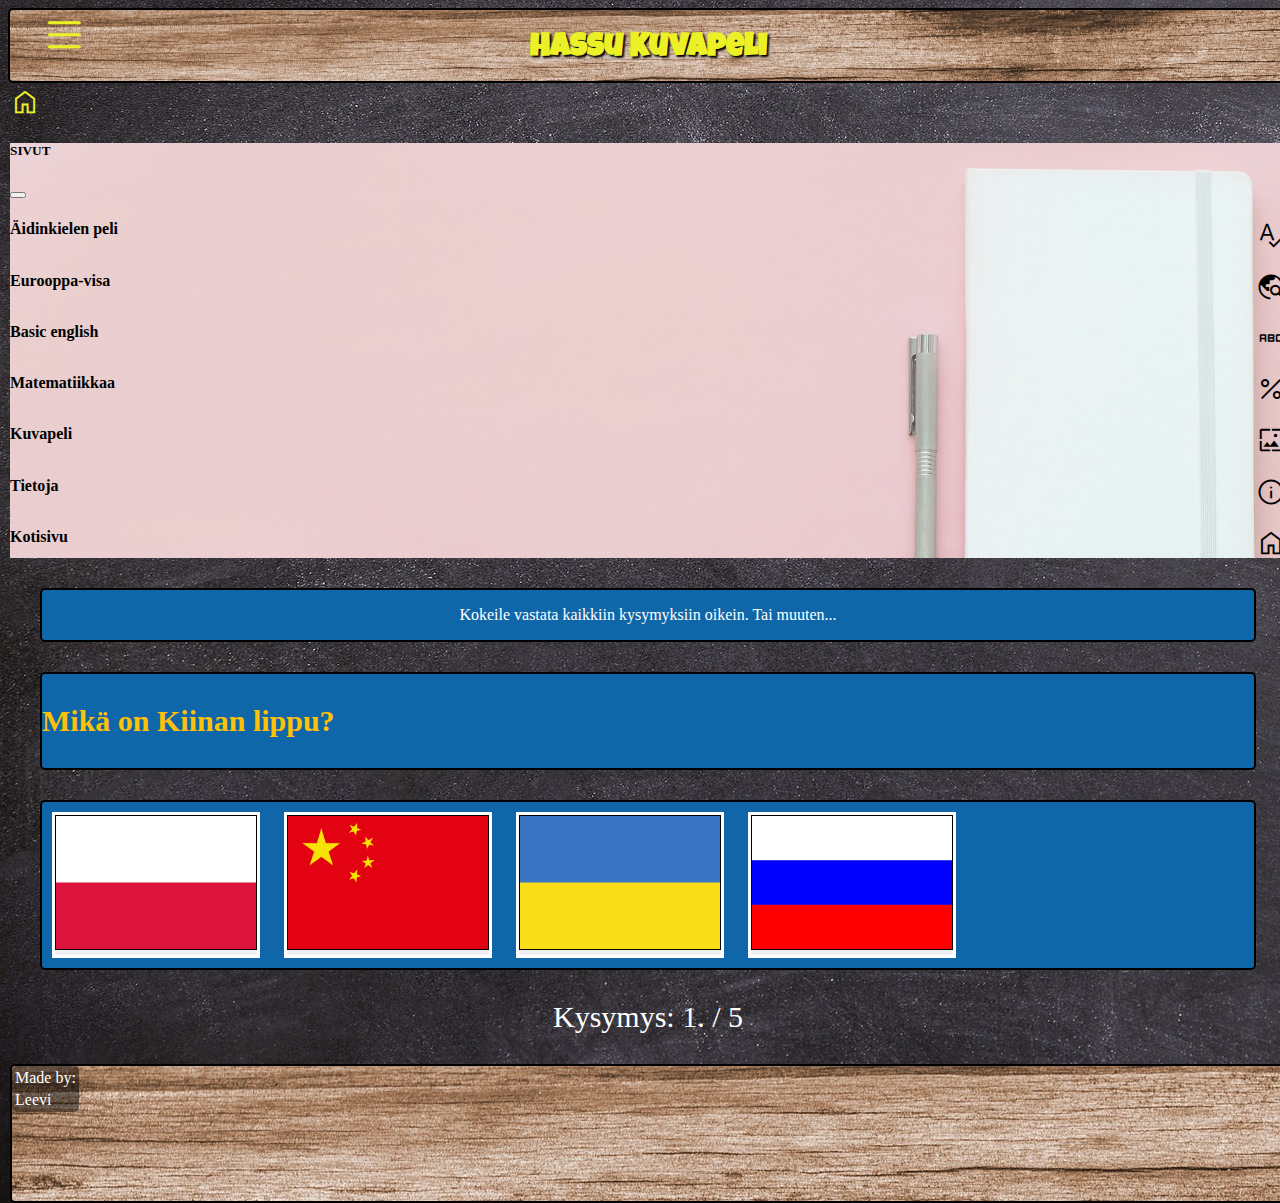
<file: Pages/Leevin branch/index_leevi.html>
<!DOCTYPE html>
<html lang="en">
<head>
    <meta charset="UTF-8">
    <meta http-equiv="X-UA-Compatible" content="IE=edge">
    <meta name="viewport" content="width=device-width, initial-scale=1.0">
    <title>SG-1B Projektityö</title> 

    <link href="https://cdn.jsdelivr.net/npm/bootstrap@5.2.2/dist/css/bootstrap.min.css" rel="stylesheet" integrity="sha384-Zenh87qX5JnK2Jl0vWa8Ck2rdkQ2Bzep5IDxbcnCeuOxjzrPF/et3URy9Bv1WTRi" crossorigin="anonymous">
    <script src="https://cdn.jsdelivr.net/npm/bootstrap@5.2.2/dist/js/bootstrap.bundle.min.js" integrity="sha384-OERcA2EqjJCMA+/3y+gxIOqMEjwtxJY7qPCqsdltbNJuaOe923+mo//f6V8Qbsw3" crossorigin="anonymous" defer></script>
    <link rel="stylesheet" href="https://cdn.jsdelivr.net/npm/bootstrap-icons@1.8.1/font/bootstrap-icons.css">
    <link rel="stylesheet" href="https://fonts.googleapis.com/css2?family=Material+Symbols+Outlined:opsz,wght,FILL,GRAD@20..48,100..700,0..1,-50..200" />
    <link rel="preconnect" href="https://fonts.googleapis.com">
    <link rel="preconnect" href="https://fonts.gstatic.com" crossorigin>
    <link href="https://fonts.googleapis.com/css2?family=Luckiest+Guy&display=swap" rel="stylesheet">
    <link rel="stylesheet" href="../Leevin branch/style.css">
    <script src="../Leevin branch/js_leevi.js" defer> </script>
    
</head>
    <!-- GRID STARTS HERE COPYPASTE RAKENNE-->
    <div class="grid text-center">
        <div class="container text-center">
            <div class="row row1 navbar fixed-top text-start" id="navigaatio">
                <div class="col" id="nomargin">
                    <h1>Hassu Kuvapeli</h1>
                    <a href="../../Index/index.html"><span id="koti-icon" class="material-symbols-outlined homebutton">home</span></a>

            <!-- Off canvas menu button -->
    <i id="menubutton" class="bi-list"  type="button" data-bs-toggle="offcanvas" data-bs-target="#offcanvasTop" aria-controls="offcanvasTop"></i>
    <div class="offcanvas offcanvas-start" tabindex="-1" id="offcanvasTop" aria-labelledby="offcanvasTopLabel">
        <div class="offcanvas-header">
            <h5 class="offcanvas-title" id="offcanvasTopLabel">SIVUT</h5>
            <button type="button" class="btn-close" data-bs-dismiss="offcanvas" aria-label="Close"></button>
        </div>
        <div class="offcanvas-body">
            <div class="NaviLinks">
                <a href="../Matti Pitkänen/matti.html"><h4>Äidinkielen peli<span class="material-symbols-outlined">spellcheck</span></h4></a>
                <a href="../Samuli Ruotsalainen/index1.html"><h4>Eurooppa-visa<span class="material-symbols-outlined">travel_explore</span></h4></a>
                <a href="../sami/sami.html"><h4>Basic english<span class="material-symbols-outlined">abc</span></h4></a>
                <a href="../Severi_Jokelainen/sivu.html"><h4>Matematiikkaa<span class="material-symbols-outlined">percent</span></h4></a>
                <a href="../Leevin branch/index_leevi.html"><h4>Kuvapeli<span class="material-symbols-outlined">wallpaper</span></h4></a>
                <a href="../../Index/tietoja.html"><h4>Tietoja<span class="material-symbols-outlined">info</span></h4></a>
                <a href="../../Index/index.html"><h4>Kotisivu<span class="material-symbols-outlined">home</span></h4></a>
            </div>
        </div>
    </div>

<!-- KUVAPELIRAKENNE-->
<!-- KUVAPELIRAKENNE-->
<!-- KUVAPELIRAKENNE-->
<!-- KUVAPELIRAKENNE-->
<!-- KUVAPELIRAKENNE-->



<div class="row row2">
    <div class="col infotext">
        <p id="outputviesti">Kokeile vastata kaikkiin kysymyksiin oikein. Tai muuten...</p>
        <!--<p id="lopetusviesti">Hienoa Elmeri, vastasit kaikkiin oikein!</p>-->
        </div>
</div>
<div class = "row row4">
    <div class="row row3" div id="quiz"></div>       
<div class = "col">
<h3 id="kysymykset"></h3></div>
<div class="col buttons">
    <button id="btn0"><span id="choice0"></span></button>
    <button id="btn1"><span id="choice1"></span></button>
    <button id="btn2"><span id="choice2"></span></button>
    <button id="btn3"><span id="choice3"></span></button>
</div>
</div>
<div class="row row5">
<p id="kysymyslaskuri"></p>
</div>


<!--<div class="row row1">
    <div class="col infotext">
        <p>Kokeile vastata kaikkiin kysymyksiin oikein. Tai muuten....</p> 
        </div>
    </div>

<div class="row row2"></div>
<div class="col infotext">
    <p>Mikä on Ukrainan lippu?</p> 
    </div>
</div>
</div>-->

    <div class="navbar fixed-bottom" id="footer">
      <table>
          <tr>
              <td>Made by:</td>
       </tr>
          <tr>
              <td>Leevi</td>
          </tr>
        </table>
    </div>
</div>
</div>
<!-- GRID ENDS HERE -->

</body> 
</html>
</file>
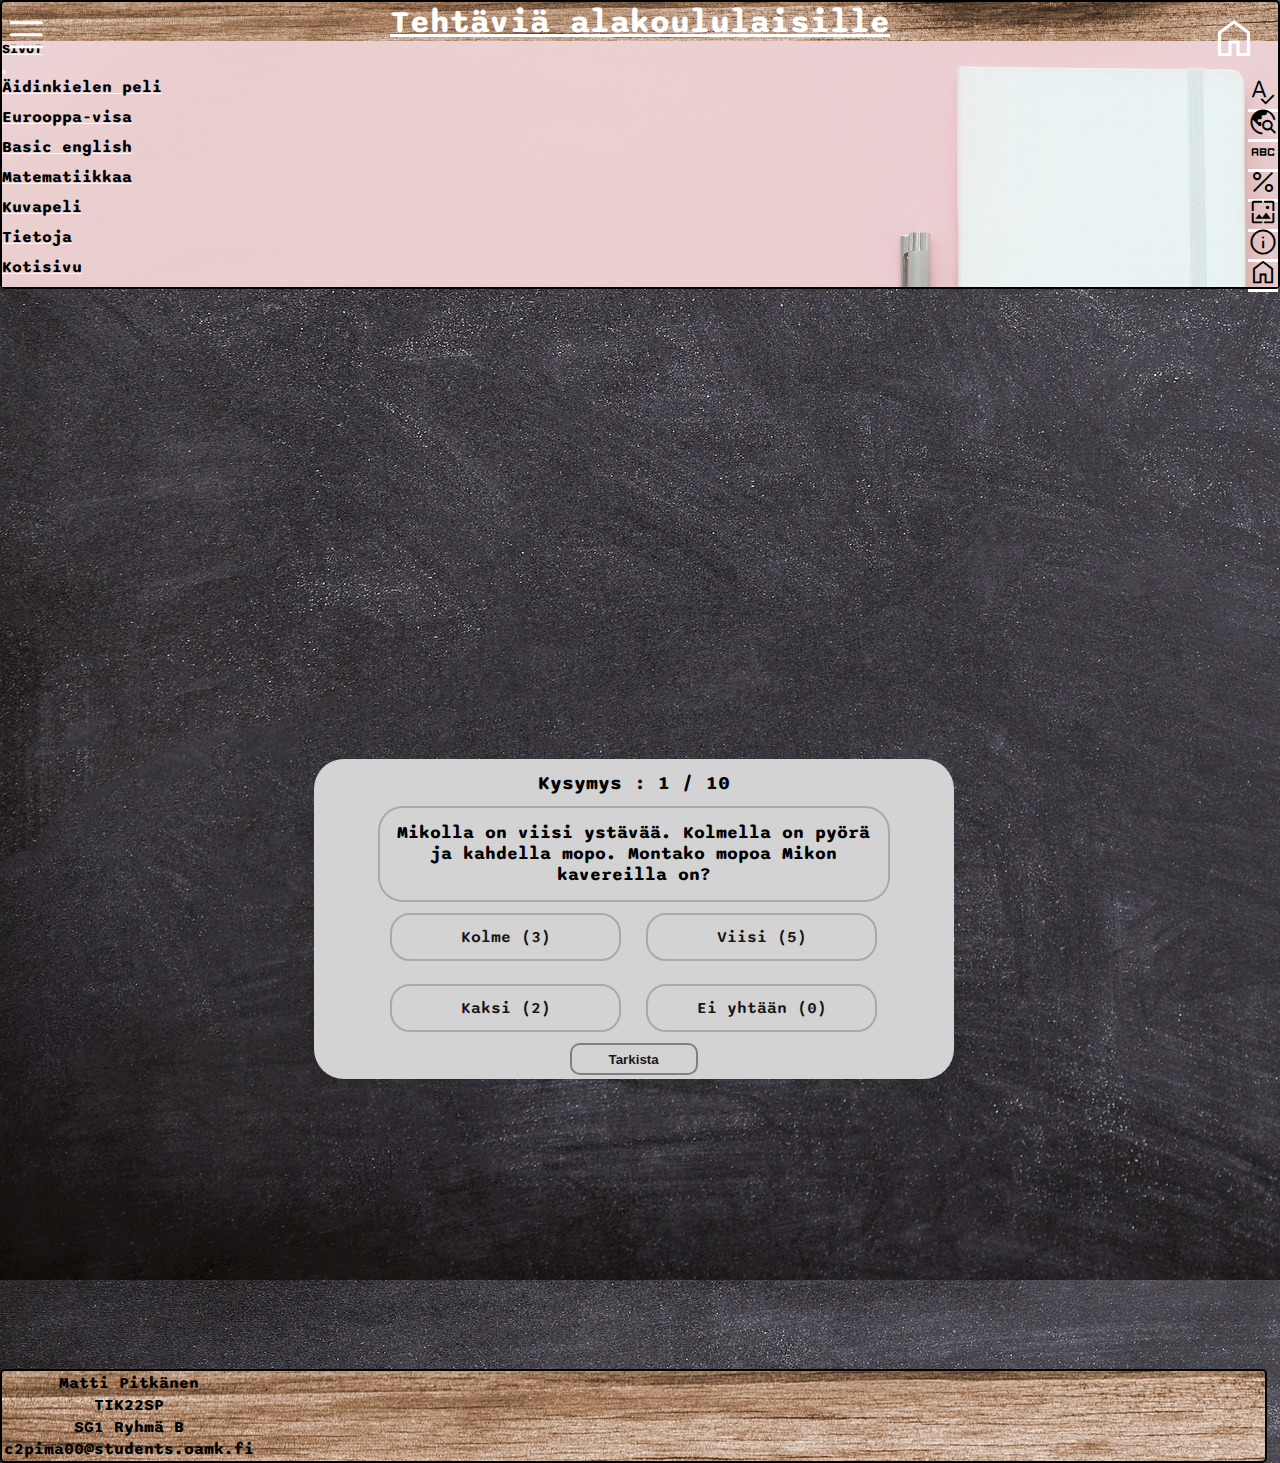
<file: Pages/Matti Pitkänen/matti.html>
<!DOCTYPE html>
<html lang="en">
<head>
    <meta charset="UTF-8">
    <meta http-equiv="X-UA-Compatible" content="IE=edge">
    <meta name="viewport" content="width=device-width, initial-scale=1.0">
    <title>SG-1B Projektityö</title> 

    <link href="https://cdn.jsdelivr.net/npm/bootstrap@5.2.2/dist/css/bootstrap.min.css" rel="stylesheet" integrity="sha384-Zenh87qX5JnK2Jl0vWa8Ck2rdkQ2Bzep5IDxbcnCeuOxjzrPF/et3URy9Bv1WTRi" crossorigin="anonymous">
    <script src="https://cdn.jsdelivr.net/npm/bootstrap@5.2.2/dist/js/bootstrap.bundle.min.js" integrity="sha384-OERcA2EqjJCMA+/3y+gxIOqMEjwtxJY7qPCqsdltbNJuaOe923+mo//f6V8Qbsw3" crossorigin="anonymous" defer></script>
    <link rel="stylesheet" href="https://cdn.jsdelivr.net/npm/bootstrap-icons@1.8.1/font/bootstrap-icons.css">
    <link rel="stylesheet" href="https://fonts.googleapis.com/css2?family=Material+Symbols+Outlined:opsz,wght,FILL,GRAD@20..48,100..700,0..1,-50..200" />
    <link rel="stylesheet" href="../Matti Pitkänen/style.css">
    <script src="../Matti Pitkänen/script.js" defer> </script>
    
</head>
<body onload="NextQuestion(0)">
    <!-- GRID STARTS HERE -->
    <div class="grid text-center">
        <div class="container text-center">
            <div class=" row1 navbar fixed-top text-start" id="navigaatio">
                <div class="col" id="nomargin">
                    <h1>Tehtäviä alakoululaisille</h1>
                    <a href="../../Index/index.html"><span id="koti-icon" class="material-symbols-outlined homebutton">home</span></a>

            <!-- Off canvas menu button -->
    <i id="menubutton" class="bi-list"  type="button" data-bs-toggle="offcanvas" data-bs-target="#offcanvasTop" aria-controls="offcanvasTop"></i>
    <div class="offcanvas offcanvas-start" tabindex="-1" id="offcanvasTop" aria-labelledby="offcanvasTopLabel">
        <div class="offcanvas-header">
            <h5 class="offcanvas-title" id="offcanvasTopLabel">SIVUT</h5>
            <button type="button" class="btn-close" data-bs-dismiss="offcanvas" aria-label="Close"></button>
        </div>
        <div class="offcanvas-body">
            <div class="NaviLinks">
                <a href="../Matti Pitkänen/matti.html"><h4>Äidinkielen peli<span class="material-symbols-outlined">spellcheck</span></h4></a>
                <a href="../Samuli Ruotsalainen/index1.html"><h4>Eurooppa-visa<span class="material-symbols-outlined">travel_explore</span></h4></a>
                <a href="../sami/sami.html"><h4>Basic english<span class="material-symbols-outlined">abc</span></h4></a>
                <a href="../Severi_Jokelainen/sivu.html"><h4>Matematiikkaa<span class="material-symbols-outlined">percent</span></h4></a>
                <a href="../Leevin branch/index_leevi.html"><h4>Kuvapeli<span class="material-symbols-outlined">wallpaper</span></h4></a>
                <a href="../../Index/tietoja.html"><h4>Tietoja<span class="material-symbols-outlined">info</span></h4></a>
                <a href="../../Index/index.html"><h4>Kotisivu<span class="material-symbols-outlined">home</span></h4></a>
            </div>
        </div>
            <!-- Off canvas menu button loppuu -->
    </div>
            </div>
            </div>
            <div class="row buffer-row"></div>
            <!-- yhteinen Html loppuu tähän -->
            <!-- oma html alkaa tästä -->
                <main>
                    <!-- Modalin luonti end gameen -->
                    <div class="modal-container" id="score-modal">
            
                        <div class="modal-content-container">
            
                            <h1>Onneksi olkoon tehtävä suoritettu.</h1>
            
                            <div class="grade-details">
                                <p>Kysymyksiä : 10</p>
                                <p>Vääriä vastauksia : <span id="wrong-answers"></span></p>
                                <p>Oikeita : <span id="right-answers"></span></p>
                                <p>Arviointi : <span id="grade-percentage"></span>%</p>
                                <p ><span id="remarks"></span></p>
                            </div>
            
                            <div class="modal-button-container">
                                <button onclick="closeScoreModal()">Alkuun</button>
                            </div>
            
                        </div>
                    </div>
            <!-- Modali pelin loppuun -->
            
                    <div class="game-quiz-container">
            
                        <div class="game-details-container">
                            <h1 id="pisteet">Pisteet : <span id="player-score"></span> / 10</h1>
                            <h1> Kysymys : <span id="question-number"></span> / 10</h1>
                        </div>
            
                        <div class="game-question-container">
                            <h1 id="display-question"></h1>
                        </div>
            
                        <div class="game-options-container">
            
                           <div class="modal-container" id="option-modal">
            
                                <div class="modal-content-container">
                                     <h1 id="modalText">Muista valita vaihtoehto.</h1>
            
                                     <div class="modal-button-container">
                                        <button onclick="closeOptionModal()">Jatka</button>
                                    </div>
            
                                </div>
            
                           </div>
            
                            <span>
                                <input type="radio" id="option-one" name="option" class="radio" value="optionA" />
                                <label for="option-one" class="option" id="option-one-label"></label>
                            </span>
            
            
                            <span>
                                <input type="radio" id="option-two" name="option" class="radio" value="optionB" />
                                <label for="option-two" class="option" id="option-two-label"></label>
                            </span>
            
            
                            <span>
                                <input type="radio" id="option-three" name="option" class="radio" value="optionC" />
                                <label for="option-three" class="option" id="option-three-label"></label>
                            </span>
            
            
                            <span>
                                <input type="radio" id="option-four" name="option" class="radio" value="optionD" />
                                <label for="option-four" class="option" id="option-four-label"></label>
                            </span>
            
            
                        </div>
            
                        <div class="next-button-container">
                            <button id="btn" onclick="handleNextQuestion()">Tarkista</button>
                        </div>
            
                    </div>
                </main>


                <div class="navbar fixed-bottom row5 " id="footer">
                    <table>
                        <tr>
                          <td>Matti Pitkänen</td>
                        </tr>
                        <tr>
                          <td>TIK22SP</td>
                        </tr>
                        <tr>
                          <td>SG1 Ryhmä B</td>
                        </tr>
                          <td>c2pima00@students.oamk.fi</td>
                      </table>
                      
                   
                  </div>
        </div>
    </div>
    <!-- GRID ENDS HERE -->
 
</body> 
</html>
</file>
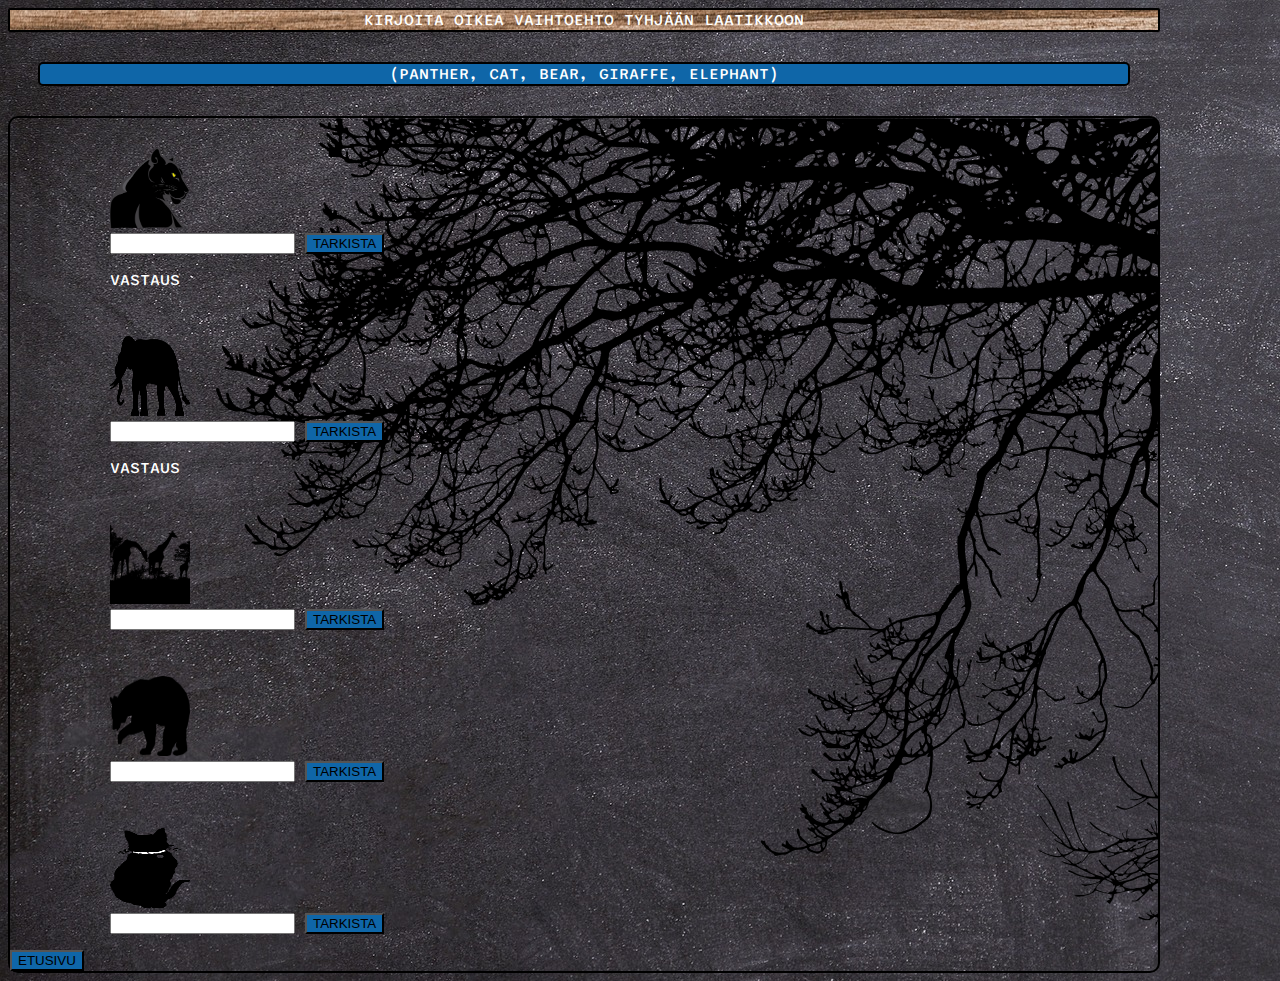
<file: Pages/sami/sami.html>
<!DOCTYPE html>
<html lang="en">
<head>
    <meta charset="UTF-8">
    <meta http-equiv="X-UA-Compatible" content="IE=edge">
    <meta name="viewport" content="width=device-width, initial-scale=1.0">
    <title> 4.Luokkalaiset</title>
    <link rel="stylesheet" href="style.css">
    <script src="oma.js"defer></script>
    <link rel="stylesheet" href="style.css">

</head>
<body>

    <div id="container">
        <header>
            <div id="otsikko">KIRJOITA OIKEA VAIHTOEHTO TYHJÄÄN LAATIKKOON</div>
            
     
        </header>
        <div id="vastaukset">(PANTHER, CAT, BEAR, GIRAFFE, ELEPHANT)</div>

        
        <div id="tehtävä">
            <div class="yksi">
                <div id="kyksi">
                <img src="panther.png" alt="">
                </div>
                <input type="text" id="vyksi1">
                <button type="button1" onclick=yksi()>TARKISTA</button>
                <p id="demo1">VASTAUS</p>
            </div>
            <div class="toinen">
                <div id="ktoinen">
                <img src="africa.png" alt="">
                </div>
                <input type="text" id="vyksi2">
                <button type="button" onclick=toinen()>TARKISTA</button>
                <p id="demo2">VASTAUS</p>
            </div>
            <div class="kolmas">
                <div id="kkolmas">
                <img src="giraffe.png" alt="">
                </div>
    
                <input type="text" id="vyksi3">
                <button type="button" onclick=kolmas()>TARKISTA</button>
                <p id="demo3"></p>
                
            </div>
            <div class="neljas">
                <div id="kneljas">
                <img src="karhu.png" alt="">
                </div>
               
                <input type="text" id="vyksi4">
                <button type="button" onclick=neljas()>TARKISTA</button>
                <p id="demo4"></p>

                </div>
            <div class="viides">
                <div id="kviides">
                <img src="cat.png" alt="">
                </div>
                
                <input type="text" id="vyksi5">
                <button type="button" onclick=viides()>TARKISTA</button>
                <p id="demo5"></p>
                
                </div>
            <div id="Takaisin">
            <a href="../../Index/index.html"><button> ETUSIVU</button></a>
            </div>
        </div>


    </div>


</body>
</html>
</file>
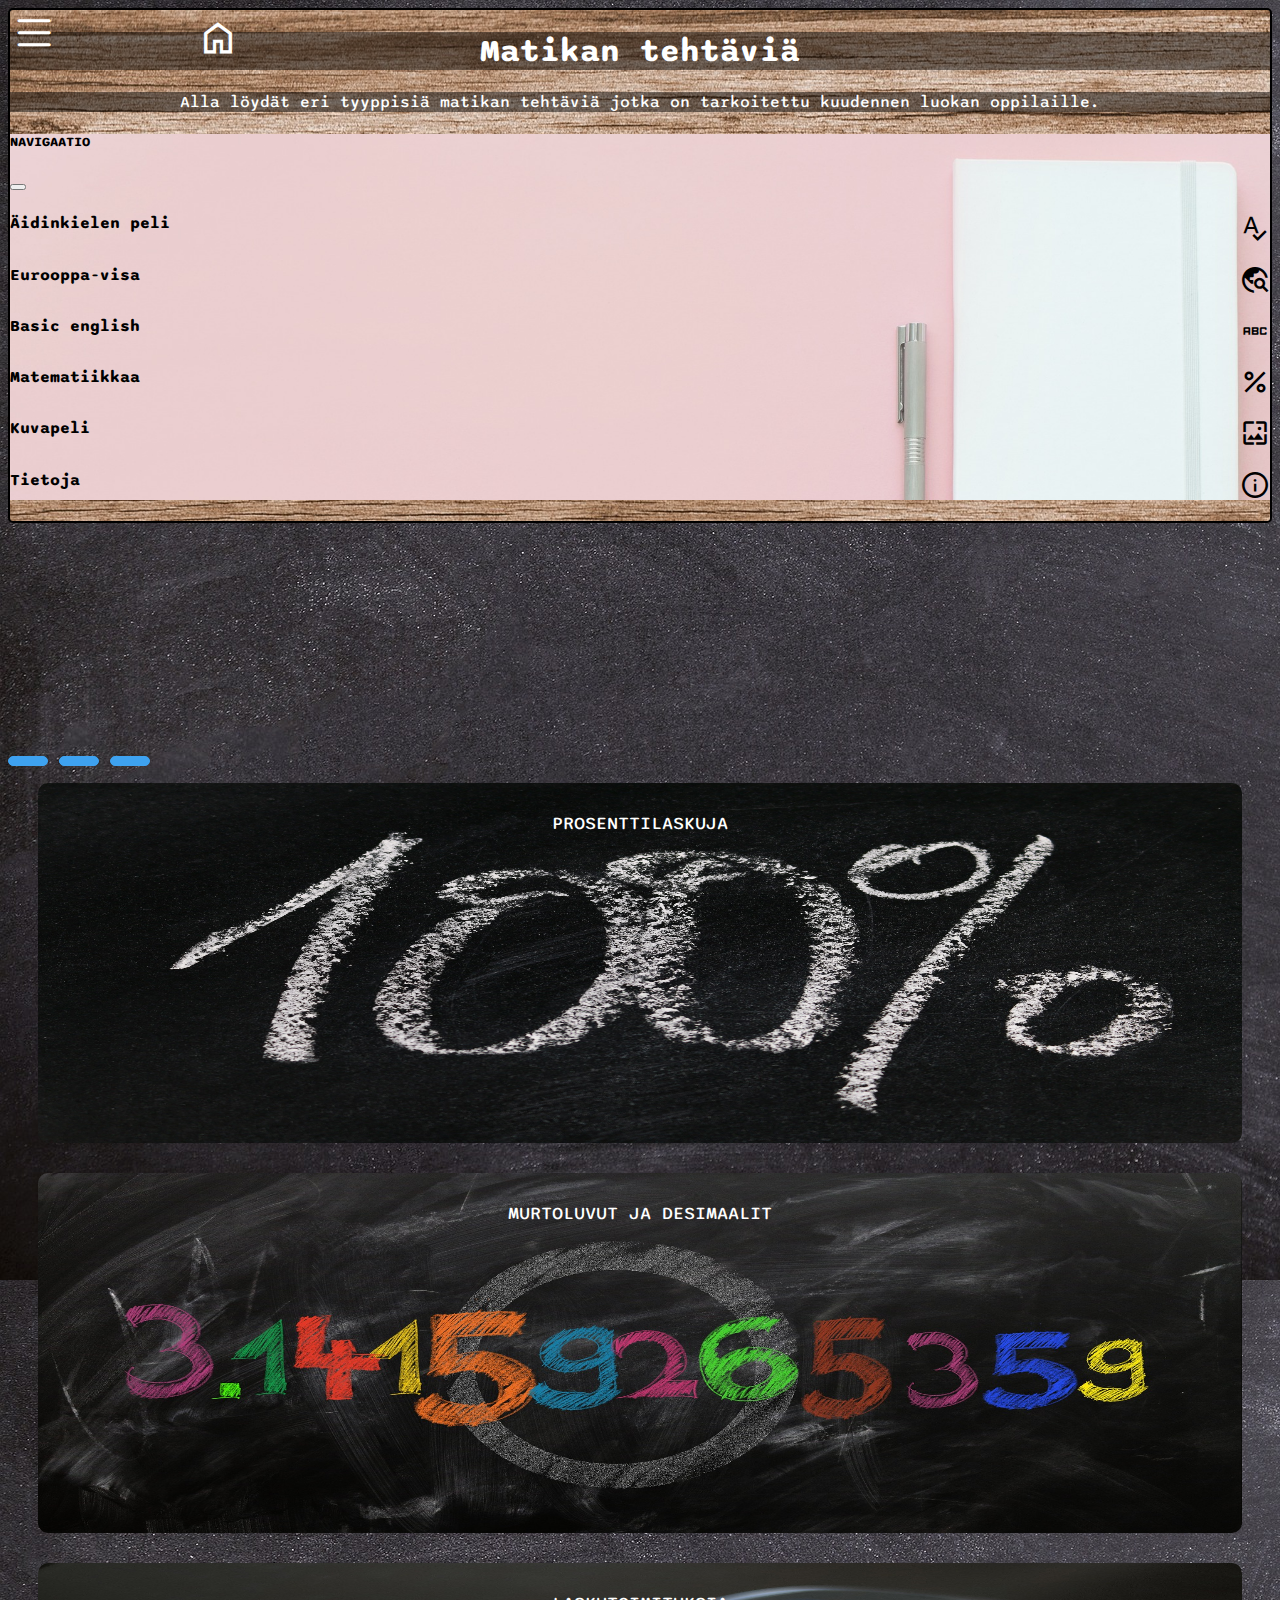
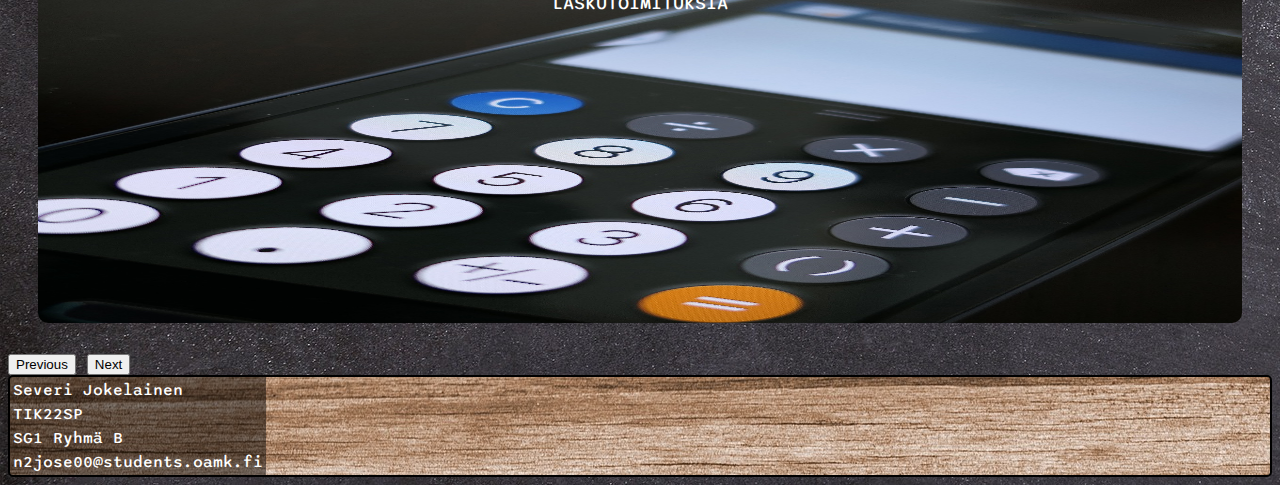
<file: Pages/Severi_Jokelainen/sivu.html>
<!DOCTYPE html>
<html lang="en">
<head>
    <meta charset="UTF-8">
    <meta http-equiv="X-UA-Compatible" content="IE=edge">
    <meta name="viewport" content="width=device-width, initial-scale=1.0">
    <title>Matikantehtäviä</title>
    <!-- Bootstrap-elementtien alustus tiedostoon -->
    <link href="https://cdn.jsdelivr.net/npm/bootstrap@5.2.2/dist/css/bootstrap.min.css" rel="stylesheet" integrity="sha384-Zenh87qX5JnK2Jl0vWa8Ck2rdkQ2Bzep5IDxbcnCeuOxjzrPF/et3URy9Bv1WTRi" crossorigin="anonymous">
    <script src="https://cdn.jsdelivr.net/npm/bootstrap@5.2.2/dist/js/bootstrap.bundle.min.js" integrity="sha384-OERcA2EqjJCMA+/3y+gxIOqMEjwtxJY7qPCqsdltbNJuaOe923+mo//f6V8Qbsw3" crossorigin="anonymous" defer></script>
    <link rel="stylesheet" href="https://cdn.jsdelivr.net/npm/bootstrap-icons@1.8.1/font/bootstrap-icons.css">
    <!-- Googlen ikoneiden alustus -->
    <link rel="stylesheet" href="https://fonts.googleapis.com/css2?family=Material+Symbols+Outlined:opsz,wght,FILL,GRAD@20..48,100..700,0..1,-50..200" />
    <link rel="stylesheet" href="Styles/sepiIndex.css">
    <script src="script.js" defer> </script>
    

    <!-- Kaikkien sivuilla käytettävien kuvien lähde on pixabay.com -->

</head>
<body>
    <!-- Grid alkaa tästä (BOOTSTRAP) -->
    <div class="grid text-center">
        <div class="container text-center">
          <div class="navbar fixed-top text-start" id="navigaatio">
            <div class="col" id="nomargin">
                    <h1 class="headertext">Matikan tehtäviä</h1>
                    <p class="headertext">Alla löydät eri tyyppisiä matikan tehtäviä jotka on tarkoitettu kuudennen luokan<a href="../../Index/index.html"><span class="material-symbols-outlined homebutton">home</span></a> oppilaille.</p>
            <!-- Off canvas menubutton (BOOTSTRAP) -->
    <i id="menubutton" class="bi-list"  type="button" data-bs-toggle="offcanvas" data-bs-target="#offcanvasTop" aria-controls="offcanvasTop"></i>
    <div class="offcanvas offcanvas-start" tabindex="-1" id="offcanvasTop" aria-labelledby="offcanvasTopLabel">
        <div class="offcanvas-header">
            <h5 class="offcanvas-title" id="offcanvasTopLabel">NAVIGAATIO</h5>
            <button type="button" class="btn-close" data-bs-dismiss="offcanvas" aria-label="Close"></button>
        </div>
        <div class="offcanvas-body">
            <div class="NaviLinks">
              <a href="../Matti Pitkänen/matti.html"><h4>Äidinkielen peli<span class="material-symbols-outlined">spellcheck</span></h4></a>
              <a href="../Samuli Ruotsalainen/index1.html"><h4>Eurooppa-visa<span class="material-symbols-outlined">travel_explore</span></h4></a>
              <a href="../sami/oma.js"><h4>Basic english<span class="material-symbols-outlined">abc</span></h4></a>
              <a href="sivu.html"><h4>Matematiikkaa<span class="material-symbols-outlined">percent</span></h4></a>
              <a href="../Leevin branch/index_leevi.html"><h4>Kuvapeli<span class="material-symbols-outlined">wallpaper</span></h4></a>
              <a href="../../Index/tietoja.html"><h4>Tietoja<span class="material-symbols-outlined">info</span></h4></a>
            </div>
        </div>
            <!-- Off canvas menubutton loppuu -->
    </div>
            </div>
            </div>
<!-- Karusellin sisältö alkaa(BOOTSTRAP) -->
    <div id="carouselExampleIndicators" class="carousel slide" data-bs-ride="true">
      <div class="carousel-indicators">
        <button type="button" data-bs-target="#carouselExampleIndicators" data-bs-slide-to="0" class="active indicator" aria-current="true" aria-label="Slide 1"></button>
        <button type="button" data-bs-target="#carouselExampleIndicators" data-bs-slide-to="1" aria-label="Slide 2" class="indicator"></button>
        <button type="button" data-bs-target="#carouselExampleIndicators" data-bs-slide-to="2" aria-label="Slide 3" class="indicator"></button>
      </div>
      <div class="carousel-inner">
        <div class="carousel-item active">
          <div class="row row2">
            <div class="col col-4 links">
              <img src="./Images/prosentti.jpg" id="percent" alt="percent">
                <p>PROSENTTILASKUJA</p>              
            </div>
        </div>
      </div>
        <div class="carousel-item">
          <div class="row row2">
          <div class="col col-4 links">
           <img src="./Images/decimal.jpg" id="decimal" alt="decimal">
             <p>MURTOLUVUT JA DESIMAALIT</p>
           </div>
        </div>
      </div>
        <div class="carousel-item">
          <div class="row row2">
            <div class="col col-4 links">
             <img src="./Images/laskin.jpg" id="calc" alt="calculus">
              <p>LASKUTOIMITUKSIA</p>
           </div>
        </div>
      </div>
      <button class="carousel-control-prev" type="button" data-bs-target="#carouselExampleIndicators" data-bs-slide="prev">
        <span class="carousel-control-prev-icon carIcon" aria-hidden="true"></span>
        <span class="visually-hidden">Previous</span>
      </button>
      <button class="carousel-control-next" type="button" data-bs-target="#carouselExampleIndicators" data-bs-slide="next">
        <span class="carousel-control-next-icon carIcon" aria-hidden="true"></span>
        <span class="visually-hidden">Next</span>
      </button>
    </div>
<!-- Karusellin sisältö loppuu -->
              </div>
                <div class="navbar fixed-bottom row5" id="footer">
                  <table>
                    <tr>
                      <td>Severi Jokelainen</td>
                    </tr>
                    <tr>
                      <td>TIK22SP</td>
                    </tr>
                    <tr>
                      <td>SG1 Ryhmä B</td>
                    </tr>
                      <td>n2jose00@students.oamk.fi</td>
                  </table>
              </div>
              </div>
        </div>
    </div>
    <!-- Grid päättyy -->
    <!-- Tehtäväikkunat alkaa -->

     <!-- Prosenttilaskut -->
    <div id="percentModal" class="modalwrap modalwrap1">
    <div class="modal-content">
      <p>Pizzasta on syöty 75%. Kuinka paljon on jäljellä?
      <label for="answer">33%</label>
        <input type="radio" name="answer" class="answer">
      <label for="answer">25%</label>
        <input type="radio" name="answer" class="answer" id="correct1">
      <label for="answer">40%</label>
        <input type="radio" name="answer" class="answer">
      <label for="answer">35%</label>
        <input type="radio" name="answer" class="answer">
    </p>
      <p>Paljonko 0,7 on prosentteina?
        <label for="answer">50%</label>
          <input type="radio" name="answer2" class="answer2">
        <label for="answer">70%</label>
          <input type="radio" name="answer2" class="answer2" id="correct2">
        <label for="answer">20%</label>
          <input type="radio" name="answer2" class="answer2">
        <label for="answer">30%</label>
          <input type="radio" name="answer2" class="answer2">
      </p>
      <p>Oppilaista 78% piti tätä harjoitusta kivana. Montako prosenttia piti sitä tylsänä?
        <label for="answer">100%</label>
          <input type="radio" name="answer3" class="answer3">
        <label for="answer">32%</label>
          <input type="radio" name="answer3" class="answer3">
        <label for="answer">18%</label>
          <input type="radio" name="answer3" class="answer3">
        <label for="answer">22%</label>
          <input type="radio" name="answer3" class="answer3" id="correct3">
      </p>
      <p>Jussi maksoi mopon hinnasta viidenneksen ja mummo loput. Kuinka monta prosenttia jäi mummon maksettavaksi?
        <label for="answer">80%</label>
          <input type="radio" name="answer4" class="answer4" id="correct4">
        <label for="answer">30%</label>
          <input type="radio" name="answer4" class="answer4">
        <label for="answer">25%</label>
          <input type="radio" name="answer4" class="answer4">
        <label for="answer">50%</label>
          <input type="radio" name="answer4" class="answer4">
      </p>
      </div>

      <span class="close">&times;</span>
      <button type="button" id="answerButton">Tarkista</button>
      <button type="button" id="tryAgain">Yritä uudelleen</button>
      <span id="results">Onnea matkaan!</span>
    </div>
    <!-- Prosenttilaskut loppu -->
    <!-- Murtoluvut -->
    <div id="decimalModal" class="modalwrap modalwrap2">
      <div class="modal-content content2">
        <p>Muuta 8/100 desimaaliluvuksi:
        <label for="answer">0,08</label>
          <input type="radio" name="answer12" class="answer" id="correct12">
        <label for="answer">0,8</label>
          <input type="radio" name="answer12" class="answer">
        <label for="answer">8,0</label>
          <input type="radio" name="answer12" class="answer">
        <label for="answer">0,80</label>
          <input type="radio" name="answer12" class="answer">
      </p>
        <p>Muuta 4/10 desimaaliluvuksi:
          <label for="answer">0,5</label>
            <input type="radio" name="answer22" class="answer2">
          <label for="answer">4,0</label>
            <input type="radio" name="answer22" class="answer2">
          <label for="answer">0,6</label>
            <input type="radio" name="answer22" class="answer2">
          <label for="answer">0,4</label>
            <input type="radio" name="answer22" class="answer2"  id="correct22">
        </p>
        <p>Muuta 0,009 murtoluvuksi:
          <label for="answer">9/10</label>
            <input type="radio" name="answer23" class="answer3">
          <label for="answer">9/1000</label>
            <input type="radio" name="answer23" class="answer3" id="correct32">
          <label for="answer">9/100</label>
            <input type="radio" name="answer23" class="answer3">
          <label for="answer">9/99</label>
            <input type="radio" name="answer23" class="answer3">
        </p>
        <p>Muuta 0,6 murtoluvuksi:
          <label for="answer">6/10</label>
            <input type="radio" name="answer24" class="answer4" id="correct42">
          <label for="answer">6/100</label>
            <input type="radio" name="answer24" class="answer4">
          <label for="answer">4/10</label>
            <input type="radio" name="answer24" class="answer4">
          <label for="answer">6/1000</label>
            <input type="radio" name="answer24" class="answer4">
        </p>
        </div>
  
        <span class="close2">&times;</span>
        <button type="button" id="answerButton2">Tarkista</button>
        <button type="button" id="tryAgain2">Yritä uudelleen</button>
        <span id="results2">Tsemppiä!</span>
      </div>
      <!-- Murtoluvut loppu -->
      <!-- Laskutehtävät -->
      <div id="calculusModal" class="modalwrap modalwrap3">
        <div class="modal-content content3">
          <p>Paljonko on 20 : 3?
          <label for="answer">3 jää 3</label>
            <input type="radio" name="answer31" class="answer">
          <label for="answer">7 jää 2</label>
            <input type="radio" name="answer31" class="answer">
          <label for="answer">5 jää 2</label>
            <input type="radio" name="answer31" class="answer">
          <label for="answer">6 jää 2</label>
            <input type="radio" name="answer31" class="answer" id="correct13">
        </p>
          <p>Paljonko on 25 : 7?
            <label for="answer">3 jää 3</label>
              <input type="radio" name="answer32" class="answer2">
            <label for="answer">4 jää 0</label>
              <input type="radio" name="answer32" class="answer2">
            <label for="answer">3 jää 4</label>
              <input type="radio" name="answer32" class="answer2" id="correct23">
            <label for="answer">4 jää 4</label>
              <input type="radio" name="answer32" class="answer2" >
          </p>
          <p>Paljonko on 9 x 12?
            <label for="answer">98</label>
              <input type="radio" name="answer33" class="answer3">
            <label for="answer">118</label>
              <input type="radio" name="answer33" class="answer3">
            <label for="answer">108</label>
              <input type="radio" name="answer33" class="answer3" id="correct33">
            <label for="answer">999</label>
              <input type="radio" name="answer33" class="answer3">
          </p>
          <p>Paljonko on 8 x 14?
            <label for="answer">112</label>
              <input type="radio" name="answer34" class="answer4" id="correct43">
            <label for="answer">124</label>
              <input type="radio" name="answer34" class="answer4">
            <label for="answer">180</label>
              <input type="radio" name="answer34" class="answer4">
            <label for="answer">98</label>
              <input type="radio" name="answer34" class="answer4">
          </p>
          </div>
    
          <span class="close3">&times;</span>
          <button type="button" id="answerButton3">Tarkista</button>
          <button type="button" id="tryAgain3">Yritä uudelleen</button>
          <span id="results3">Peukut pystyyn!</span>
        </div>
        <!-- Laskutehtävät loppu -->
</body> 
</html>
</file>
<file: Pages/Leevin branch/style.css>
@charset "UTF-8";
/* 
YLEINEN TYYLITTELY ALKAA

VÄRIKOODIT 
#0F66A8  footer nav background ehdotus
#F05A56  
#3EA2F0  background color ehdotus
#ECF026
#A1A322 

*/

.infotext p{
  font-size: 1em;
}

@font-face {
  font-family: "Sono";
  src: url(../../Pages/Fonts/Sono-VariableFont_MONO\,wght.ttf);
}
body {
  font-weight: 500;
  background-image: url(../../Index/Images/black-g4ec6f0509_1920.jpg);
  color: white;
  width: 99vw;
}

#nomargin {
  margin: 0;
  background-image: url(../../Index/Images/puuHeader.jpg);
  background-repeat: no-repeat;
  background-size: cover;
  padding-top: 0.1vh;
  max-height: 70px;
}

#footer {
  background-image: url(../../Index/Images/puuHeader.jpg);
  width: 100%;
  padding-bottom: 0;
  margin-bottom: 0;
  margin-left: 0;
  overflow-y: scroll;
  overflow-x: scroll;
  margin-bottom: 2px;
  height: 15vh;
  -ms-overflow-style: none;
  scrollbar-width: none;
  justify-content: center;
}

#menubutton {
  font-size: 3em;
  position: absolute;
  top: 1vh;
  margin-right: 5px;
  color: #ECF026;
}
#menubutton:hover {
  color:#A1A322;
}
a {
  text-decoration: none;
  color: #ECF026;
}
a:hover {
  color: #A1A322;
}

h1, p {
  text-align: center;
  text-decoration: none;
}


.offcanvas {
  background-image: url(../../Index/Images/workplace-g4e36d3dde_1920.jpg);
  background-size: cover;
  color: black;
}
.offcanvas h4 {
  color: black;
}

/* YLEINEN TYYLITTELY PÄÄTTYY */
/* INDEXIN TYYLIT */
.col, .col-4 {
  text-align: left;
  margin-top: 50%;
  border: 2px solid black;
  border-radius: 5px;
  background-color: #0f66a8;
  margin: 30px;
}

#navigaatio {
  padding-bottom: 20vh;
  width: 100vw;
}


#footer{
  padding-bottom: 0;
  margin-bottom: 0;
  margin-left: 0;
  overflow-y: scroll;
  overflow-x: scroll;
}
#footer {
  border: 2px solid black;
  border-radius: 5px;
  background-color: rgba(15, 102, 168, 0.7098039216);
  margin-bottom: 2px;
  height: 15vh;
  -ms-overflow-style: none;
  scrollbar-width: none;
  justify-content: center;
  
}

body::-webkit-scrollbar{
  display: none;
}
#footer::-webkit-scrollbar{
  display: none;
}

h1 {
  padding-left: 0;
}

.NaviLinks h4 {
  display: flex;
  justify-content: space-between;
}
.NaviLinks h4:hover {
  color: #0f66a8;
}

.material-symbols-outlined {
  font-variation-settings: "FILL" 0, "wght" 400, "GRAD" 0, "opsz" 48;
  font-size: 30px;
}/*# sourceMappingURL=style.css.map */
td{
  color: white;
}
table {
  background-color: rgba(0, 0, 0, 0.479) ;
  border-radius: 5px;
}

/* Tyylitykset Leevin setit */

h1{
  font-family: 'Luckiest Guy', cursive;
  text-decoration: none;
  color: #ECF026;
  text-shadow: black 2px 2px 2px;
}

/*Kuvapeli-tyylitykset*/
/*Kuvapeli-tyylitykset*/
/*Kuvapeli-tyylitykset*/
/*Kuvapeli-tyylitykset*/


  
  .buttons img{
  width:200px;
  border: black solid 1px;
  margin: 0px;
  }


  #score {
  color: #ffc107;
  text-align: center;
  font-size: 30px;
  }
  
  #kysymykset {
  font-family:inherit;
  font-size: 30px;
  color: #ffc107;;
  }
  
  
  #btn0, #btn1, #btn2, #btn3 {
  padding: 0px;
  font-size: 20px;
  border: white 3px solid;
  margin: 10px;
  }

  #btn0:hover, #btn1:hover, #btn2:hover, #btn3:hover {
  border:#ffc107 3px solid;
  }
  
  #kysymyslaskuri {
  color: white;
  font-size: 30px;
  }

  #vaihtoehdot_kuvat{}
</file>
<file: Pages/Matti Pitkänen/style.css>
@font-face {
    font-family: "Sono";
    src: url(../../Pages/Fonts/Sono-VariableFont_MONO\,wght.ttf);
  }
*{
    margin: 0;
    padding: 0;
    box-sizing: border-box;
}

html, body{
    height: 100%;
}

main{
    width: 100%;
    min-height: 100vh;
    display: flex;
    flex-direction: column;
    justify-content: center;
    align-items: center;
    background-repeat: no-repeat;
    background-size: cover;
    background-position: center;
}

.game-quiz-container{
    width: 40rem;
    color: black;
    height: 20rem;
    background-color: lightgray;
    display: flex;
    flex-direction: column;
    align-items: center;
    justify-content: space-around;
    border-radius: 30px;
}

.game-details-container{
    width: 80%;
    height: 4rem;
    display: flex;
    justify-content: space-around;
    align-items: center;
}

#koti-icon{     
  font-size: 3em;
  top: 1vh;
  position: absolute;
  right: 1vh;
  margin-right: 1vw;
  margin-top: 5px;
}
.game-details-container h1{
    font-size: 1.2rem;
}

.game-question-container{
    width: 80%;
    height: 8rem;
    display: flex;
    align-items: center;
    justify-content: center;
    border: 2px solid darkgray;
    border-radius: 25px;
}

.game-question-container h1{
    font-size: 1.1rem;
    text-align: center;
    padding: 3px;
}

.game-options-container{
    width: 80%;
    height: 12rem;
    display: flex;
    flex-wrap: wrap;
    align-items: center;
    justify-content: space-around;
}

.game-options-container span{
    width: 45%;
    height: 3rem;
    border: 2px solid darkgray;
    border-radius: 20px;
    overflow: hidden;
}
span label{
    width: 100%;
    height: 100%;
    display: flex;
    align-items: center;
    justify-content: center;
    cursor: pointer;
    transition: transform 0.3s;
    font-weight: 600;
    color: rgb(22, 22, 22);
}

input[type="radio"] {
    position: relative;
    display: none;
}

span label:hover{
    -ms-transform: scale(1.12);
    -webkit-transform: scale(1.12);
    transform: scale(1.12);
    color: black;
}

input[type=radio]:checked ~ .option {
    background: paleturquoise;
}

.next-button-container{
    width: 50%;
    height: 3rem;
    display: flex;
    justify-content: center;
}
.next-button-container button{
    width: 8rem;
    height: 2rem;
    border-radius: 10px;
    background: none;
    color: rgb(25, 25, 25);
    font-weight: 600;
    border: 2px solid gray;
    cursor: pointer;
    outline: none;
}
.next-button-container button:hover{
    background-color: rgb(143, 93, 93);
}

.modal-container{
    display: none;
    position: fixed;
    z-index: 1; 
    left: 0;
    top: 0;
    width: 100%; 
    height: 100%; 
    overflow: auto; 
    background-color: rgb(0,0,0); 
    background-color: rgba(0,0,0,0.4); 
    flex-direction: column;
    align-items: center;
    justify-content: center; 
    -webkit-animation: fadeIn 0.6s ease-in-out;
    animation: fadeIn 0.6s ease-in-out;
}

.modal-content-container{
    height: 20rem;
    width: 25rem;
    background-color: rgb(43, 42, 42);
    display: flex;
    flex-direction: column;
    align-items: center;
    justify-content: space-around;
    border-radius: 25px;
}

.modal-content-container h1{
    font-size: 1.3rem;
    height: 3rem;
    color: lightgray;
    text-align: center;
}

.grade-details{
    width: 15rem;
    height: 10rem;
    display: flex;
    flex-direction: column;
    align-items: center;
    justify-content: space-around;
}

.grade-details p{
    color: white;
    text-align: center;
}

.modal-button-container{
    height: 2rem;
    width: 100%;
    display: flex;
    align-items: center;
    justify-content: center;
}

.modal-button-container button{
    width: 10rem;
    height: 2rem;
    background: none;
    outline: none;
    border: 1px solid rgb(252, 242, 241);
    color: white;
    font-size: 1.1rem;
    cursor: pointer;
    border-radius: 20px;
}
.modal-button-container button:hover{
    background-color: rgb(83, 82, 82);
}

@media(min-width : 300px) and (max-width : 350px){
    .game-quiz-container{
        width: 90%;
        height: 80vh;
     }
     .game-details-container h1{
        font-size: 0.8rem;
     }

     .game-question-container{
        height: 6rem;
     }
     .game-question-container h1{
       font-size: 0.9rem;
    }

    .game-options-container span{
        width: 90%;
        height: 2.5rem;
    }
    .game-options-container span label{
        font-size: 0.8rem;
    }
    .modal-content-container{
        width: 90%;
        height: 25rem;
    }

    .modal-content-container h1{
        font-size: 1.2rem;
    }
}

@media(min-width : 350px) and (max-width : 700px){
   .game-quiz-container{
       width: 80%;
       height: 70vh;
    }
    .game-details-container h1{
        font-size: 1rem;
    }

    .game-question-container{
        height: 8rem;
    }

    .game-question-container h1{
        font-size: 0.9rem;
     }

    .game-options-container span{
        width: 90%;
    }
    .modal-content-container{
        width: 90%;
        height: 25rem;
    }
    .modal-content-container h1{
        font-size: 1.2rem;
    }
}

.hide{
    display: none;
}

.infoTable{
    display: flex;
    padding-right: 100px;
}

@keyframes fadeIn {
    from {opacity: 0;}
    to {opacity:1 ;}
  }

  @-webkit-keyframes fadeIn {
    from {opacity: 0;}
    to {opacity: 1;}
  }

/* 
YLEINEN TYYLITTELY ALKAA

VÄRIKOODIT 
#0F66A8  footer nav background ehdotus
#F05A56  
#3EA2F0  background color ehdotus
#ECF026
#A1A322 

*/
.row2 {
  margin-top: 10vh;
}

body {
  font-family: "Sono";
  font-weight: 500;
  background-image: url(../../Index/Images/black-g4ec6f0509_1920.jpg);
  color: white;
  width: 99vw;
}

#nomargin {
  margin: 0;
  background-image: url(../../Index/Images/puuHeader.jpg);
  background-repeat: no-repeat;
  background-size: cover;
  text-decoration: underline;
  padding-top: 0.1vh;
}

#footer {
    border: 2px solid black;
    border-radius: 5px;
    background-color: rgba(15, 102, 168, 0.7098039216);
    margin-bottom: 2px;
    text-align: center;
    padding-bottom: 0;
    margin-bottom: 0;
    margin-left: 0;
    background-image: url(../../Index/Images/puuHeader.jpg);
    z-index: 0;
    justify-content: center;
    color: black;
    font-weight: bolder;
}

#menubutton {
  font-size: 3em;
  position: absolute;
  top: 1vh;
  margin-right: 5px;
}

a {
  text-decoration: none;
  color: white;
}
a:hover {
  color: #F05A56;
}

h1, p {
  text-align: center;
}

.col {
  border: 2px solid black;
  border-radius: 5px;
  background-color: #0f66a8;
  margin: 30px;
}

.offcanvas {
  background-image: url(../../Index/Images/workplace-g4e36d3dde_1920.jpg);
  background-size: cover;
  color: black;
}
.offcanvas h4 {
  color: black;
}

/* YLEINEN TYYLITTELY PÄÄTTYY */
/* INDEXIN TYYLIT */
.col, .col-4 {
  border: 2px solid black;
  border-radius: 5px;
  background-color: #0f66a8;
  margin: 30px;
}

.row4 {
  justify-content: center;
}

#navigaatio {
  padding-bottom: 20vh;
  width: 100vw;
}


.col5 {
  position: absolute;
}


h1 {
  padding-left: 0;
}

.NaviLinks h4 {
  display: flex;
  justify-content: space-between;
}
.NaviLinks h4:hover {
  color: #0f66a8;
}

.material-symbols-outlined {
  font-variation-settings: "FILL" 0, "wght" 400, "GRAD" 0, "opsz" 48;
  font-size: 30px;
}/*# sourceMappingURL=style.css.map */
</file>
<file: Pages/sami/style.css>
@font-face {
  font-family:"sono";
  src: url(../Fonts/Sono-VariableFont_MONO\,wght.ttf);
}

body {
    font-family: "Sono";
    font-weight: 500;
    background-image: url(b.jpg);
    color: white;
    width: 90vw;
    }
    
    #kyksi img{
      height: 80px;
      width: 80px;
    }
    
    #ktoinen img {
      height: 80px;
      width: 80px;
    }
    
    #kkolmas img {
      height: 80px;
      width: 80px;
    }
    
    #kneljas img {
      height: 80px;
      width: 80px;
    }
    
    #kviides img {
      height: 80px;
      width: 80px;
    }
    
    #tehtävä {
      border: 2px solid black;
      border-radius: 10px;
    }
    .yksi, .toinen, .kolmas, .neljas, .viides{
        padding: 30px 10px 0px 100px;
    }
    
    
    #vastaukset{
    border: 2px solid black;
    border-radius: 5px;
    background-color: #0f66a8;
    margin: 30px;
    display: flex;
    justify-content: center
    }
    
    #container {
      display: flex;
      flex-direction: column;
    }
    
    header {
      display: flex;
      align-items: center;
      border: 2px solid black;
      border-radius: 2px;
      justify-content: space-around;
      background-image: url(puu.jpg);
    }
    #tehtävä{
    background-image: url(forest-5202251.png);
    }
    button{
    background-color: #0f66a8;
    
    }
    .else{
      color: rgb(255, 0, 0);
    }
    .if{
      color: rgb(12, 254, 12);
    }
        
    
    
    /*# sourceMappingURL=style.css.map */
</file>
<file: Pages/Severi_Jokelainen/Styles/sepiIndex.css>
@charset "UTF-8";
/* 
YLEINEN TYYLITTELY ALKAA

VÄRIKOODIT 
#0F66A8  footer nav background ehdotus
#F05A56  
#3EA2F0  background color ehdotus
#ECF026
#A1A322 
*/
@font-face {
  font-family: "Sono";
  src: url(../../Fonts/Sono-VariableFont_MONO\,wght.ttf);
}
body {
  font-family: "Sono";
  font-weight: 500;
  background-image: url(../../../Index/Images/black-g4ec6f0509_1920.jpg);
  color: white;
}

a {
  text-decoration: none;
  color: white;
}

h1, p {
  text-align: center;
}

.headertext, table {
  background-color: rgba(0, 0, 0, 0.479);
}

@media screen and (max-width: 915px) {
  .headertext ~ p {
    display: none;
  }
}
.col {
  border-radius: 5px;
  background-color: #0f66a8;
  margin: 30px;
}

.offcanvas {
  background-image: url(../../../Index/Images/workplace-g4e36d3dde_1920.jpg);
  background-size: cover;
  color: black;
}
.offcanvas h4 {
  color: black;
}

#menubutton {
  font-size: 3em;
  position: absolute;
  top: 0.8vh;
  margin-right: 5px;
}
#menubutton:hover {
  color: #0f66a8;
}

.row3 {
  justify-content: center;
}

#navigaatio {
  z-index: 3;
}

.NaviLinks h4 {
  display: flex;
  justify-content: space-between;
}
.NaviLinks h4:hover {
  color: #0f66a8;
}

.material-symbols-outlined {
  font-variation-settings: "FILL" 0, "wght" 600, "GRAD" 0, "opsz" 48;
  font-size: 30px;
}

/* YLEINEN TYYLITTELY PÄÄTTYY */
@-webkit-keyframes zoom {
  from {
    transform: scale(0);
  }
  to {
    transform: scale(1);
  }
}
@keyframes zoom {
  from {
    transform: scale(0);
  }
  to {
    transform: scale(1);
  }
}
.modalwrap1 {
  background-image: url(../Images/prosentti.jpg);
}

.modalwrap2 {
  background-image: url(../Images/decimal.jpg);
}

.modalwrap3 {
  background-image: url(../Images/laskin.jpg);
  background-repeat: no-repeat;
  background-size: cover;
}

.modalwrap {
  display: none;
  position: fixed;
  z-index: 2;
  left: 10%;
  top: 15%;
  width: 80%;
  height: 70%;
  -webkit-animation-name: zoom;
          animation-name: zoom;
  -webkit-animation-duration: 0.5s;
          animation-duration: 0.5s;
  overflow: auto;
  background-color: rgb(0, 0, 0);
  background-color: rgba(0, 0, 0, 0.9);
}
.modalwrap .modal-content {
  position: absolute;
  top: 80px;
  display: flex;
  flex-direction: row;
  justify-content: center;
  text-decoration: none;
  font-size: small;
  text-align: left;
  padding: 10px;
  background-color: rgba(0, 0, 0, 0.774);
}
.modalwrap .modal-content p {
  font-size: large;
  border: 1px solid white;
  display: flex;
  flex-direction: column;
  justify-content: space-evenly;
  padding: 20px;
}
@media screen and (max-width: 1060px) {
  .modalwrap .modal-content {
    flex-direction: column;
  }
}
.modalwrap .close, .modalwrap .close2, .modalwrap .close3 {
  position: absolute;
  top: 0px;
  right: 30px;
  color: #f1f1f1;
  font-size: 60px;
  font-weight: bold;
  transition: 0.3s;
}
.modalwrap .close:hover, .modalwrap .close2:hover, .modalwrap .close3:hover {
  cursor: pointer;
}
.modalwrap #answerButton, .modalwrap #answerButton2, .modalwrap #answerButton3 {
  position: absolute;
  top: 80%;
  right: 35%;
  font-size: large;
  width: 30%;
  height: 10%;
}
.modalwrap #answerButton:hover, .modalwrap #answerButton2:hover, .modalwrap #answerButton3:hover {
  background-color: #F05A56;
}
@media screen and (max-width: 1060px) {
  .modalwrap #answerButton, .modalwrap #answerButton2, .modalwrap #answerButton3 {
    top: 20px;
  }
}
@media screen and (max-width: 425px) {
  .modalwrap #answerButton, .modalwrap #answerButton2, .modalwrap #answerButton3 {
    top: 45px;
    font-size: 0.8em;
  }
}
.modalwrap #tryAgain, .modalwrap #tryAgain2, .modalwrap #tryAgain3 {
  display: none;
  position: absolute;
  top: 80%;
  right: 40%;
  font-size: large;
  width: 20%;
  height: 8%;
}
.modalwrap #tryAgain:hover, .modalwrap #tryAgain2:hover, .modalwrap #tryAgain3:hover {
  background-color: #F05A56;
}
@media screen and (max-width: 1060px) {
  .modalwrap #tryAgain, .modalwrap #tryAgain2, .modalwrap #tryAgain3 {
    top: 20px;
    left: 70%;
    font-size: 0.8em;
  }
}
@media screen and (max-width: 425px) {
  .modalwrap #tryAgain, .modalwrap #tryAgain2, .modalwrap #tryAgain3 {
    font-size: 0.8em;
    top: 70px;
    left: 6%;
    width: 60%;
    height: 5%;
  }
}

#results, #results2, #results3 {
  background-color: rgba(62, 163, 240, 0.7960784314);
  border: 1px solid white;
  position: absolute;
  top: 2vh;
  left: 2vh;
  font-size: large;
}
@media screen and (max-width: 1060px) {
  #results, #results2, #results3 {
    font-size: 0.85em;
  }
}
@media screen and (max-width: 425px) {
  #results, #results2, #results3 {
    width: 70%;
  }
}

/* Sepin index */
.links {
  height: 250px;
  background: none;
}
.links img {
  width: 100%;
  height: 100%;
  border-radius: 10px;
}
.links:hover {
  cursor: pointer;
  color: #3EA2F0;
}
@media screen and (max-width: 530px) {
  .links {
    font-size: 0.7em;
  }
}

.col-4 {
  padding: 0px;
  height: 40vh;
}
.col-4 p {
  position: relative;
  bottom: 98%;
}

.row2 {
  justify-content: center;
}

#footer, #nomargin {
  border: 2px solid black;
  border-radius: 5px;
  background-color: #0f66a8;
  margin-bottom: 2px;
  margin-left: 0;
  justify-content: center;
  z-index: 0;
  background-image: url(../../../Index/Images/puuHeader.jpg);
  background-repeat: none;
}

#nomargin {
  margin: 0;
  padding-top: 0.1vh;
}

.homebutton {
  font-size: 40px;
  position: absolute;
  left: 22vh;
  top: 2vh;
}
.homebutton:hover {
  cursor: pointer;
}
@media screen and (max-width: 950px) {
  .homebutton {
    display: none;
  }
}

.carousel {
  margin-top: 25vh;
  font-size: large;
}
.carousel .carIcon {
  height: 70px;
  width: 70px;
  background-color: #3EA2F0;
  border-radius: 15px;
}
.carousel .carousel-indicators {
  height: 5px;
  z-index: 0;
}
.carousel .carousel-indicators [data-bs-target] {
  background-color: #3EA2F0;
  border: 1px solid #3EA2F0;
  border-radius: 5px;
  height: 10px;
  width: 40px;
}

@media screen and (max-width: 767px) {
  .col-3 {
    width: 80%;
    height: auto;
    background-color: #3EA2F0;
  }
  .col-3 p {
    position: relative;
    top: 0%;
  }
}/*# sourceMappingURL=sepiIndex.css.map */
</file>
